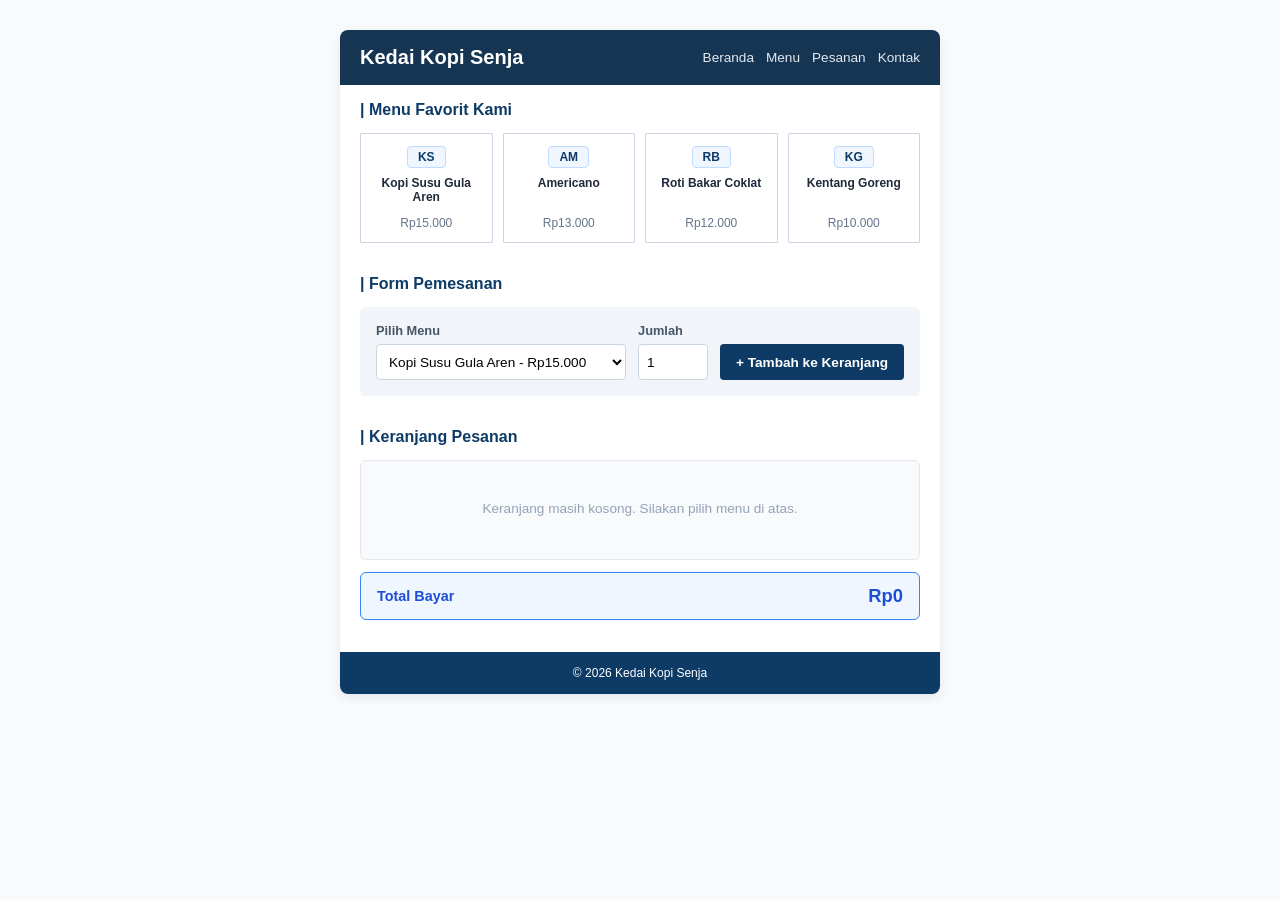
<file: kartu-profile-diri/studyKasus/index.html>
<!DOCTYPE html>
<html lang="id">
<head>
    <meta charset="UTF-8">
    <meta name="viewport" content="width=device-width, initial-scale=1.0">
    <title>Ujian Praktik Kasir - Kedai Kopi Senja</title>
    <link rel="stylesheet" href="style.css">
</head>
<body>
    <div class="main-container">
        <header id="app-top" class="app-header">
            <h1 class="brand-logo">Kedai Kopi Senja</h1>
            <nav class="nav-menu">
                <a href="#app-top" class="nav-link">Beranda</a>
                <a href="#menu-favorit" class="nav-link">Menu</a>
                <a href="#form-order" class="nav-link">Pesanan</a>
                <a href="#kontak-kami" class="nav-link">Kontak</a>
            </nav>
        </header>
        <section id="menu-favorit" class="content-section">
            <h2 class="section-title">| Menu Favorit Kami</h2>
            <div class="menu-grid">
                <div class="menu-card">
                    <span class="menu-badge">KS</span>
                    <p class="menu-name">Kopi Susu Gula Aren</p>
                    <p class="menu-price">Rp15.000</p>
                </div>
                <div class="menu-card">
                    <span class="menu-badge">AM</span>
                    <p class="menu-name">Americano</p>
                    <p class="menu-price">Rp13.000</p>
                </div>
                <div class="menu-card">
                    <span class="menu-badge">RB</span>
                    <p class="menu-name">Roti Bakar Coklat</p>
                    <p class="menu-price">Rp12.000</p>
                </div>
                <div class="menu-card">
                    <span class="menu-badge">KG</span>
                    <p class="menu-name">Kentang Goreng</p>
                    <p class="menu-price">Rp10.000</p>
                </div>
            </div>
        </section>
        <section id="form-order" class="content-section">
            <h2 class="section-title">| Form Pemesanan</h2>
            <form id="orderForm" class="order-form-inline">
                <div class="form-group flex-grow">
                    <label for="selectMenu" class="form-label">Pilih Menu</label>
                    <select id="selectMenu" class="form-control" required>
                        <option value="KS" data-name="Kopi Susu Gula Aren" data-price="15000">Kopi Susu Gula Aren - Rp15.000</option>
                        <option value="AM" data-name="Americano" data-price="13000">Americano - Rp13.000</option>
                        <option value="RB" data-name="Roti Bakar Coklat" data-price="12000">Roti Bakar Coklat - Rp12.000</option>
                        <option value="KG" data-name="Kentang Goreng" data-price="10000">Kentang Goreng - Rp10.000</option>
                    </select>
                </div>                
                <div class="form-group width-short">
                    <label for="inputQuantity" class="form-label">Jumlah</label>
                    <input type="number" id="inputQuantity" class="form-control" value="1" min="1" required>
                </div>
                <button type="submit" class="btn-submit-add">+ Tambah ke Keranjang</button>
            </form>
        </section>
        <section class="content-section">
            <h2 class="section-title">| Keranjang Pesanan</h2>
            <div id="cartDisplayWrapper" class="cart-box-container">
            </div>
            <div class="summary-total-bar">
                <span class="total-label">Total Bayar</span>
                <span id="totalPriceOutput" class="total-amount-value">Rp0</span>
            </div>
        </section>
        <footer class="app-footer">
            &copy; 2026 Kedai Kopi Senja
        </footer>
    </div>
    <script src="script.js"></script>
</body>
</html>
</file>
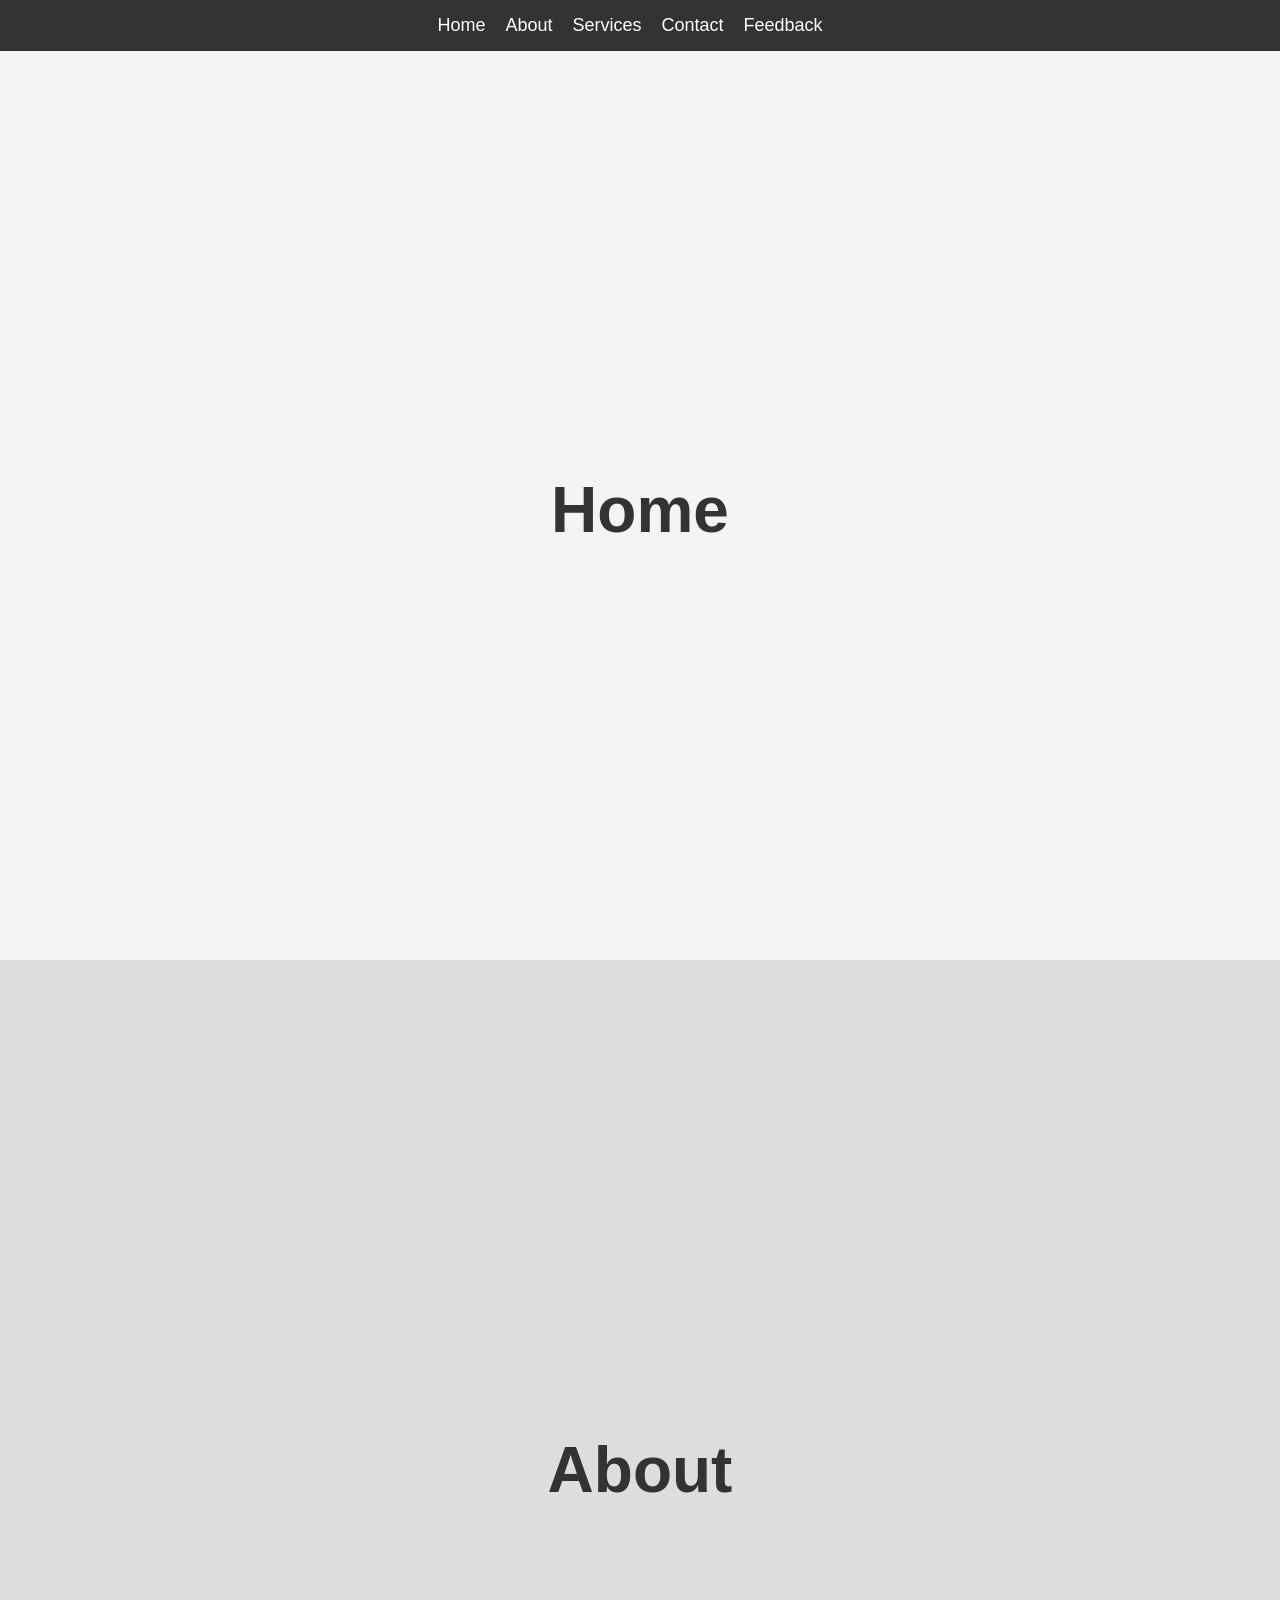
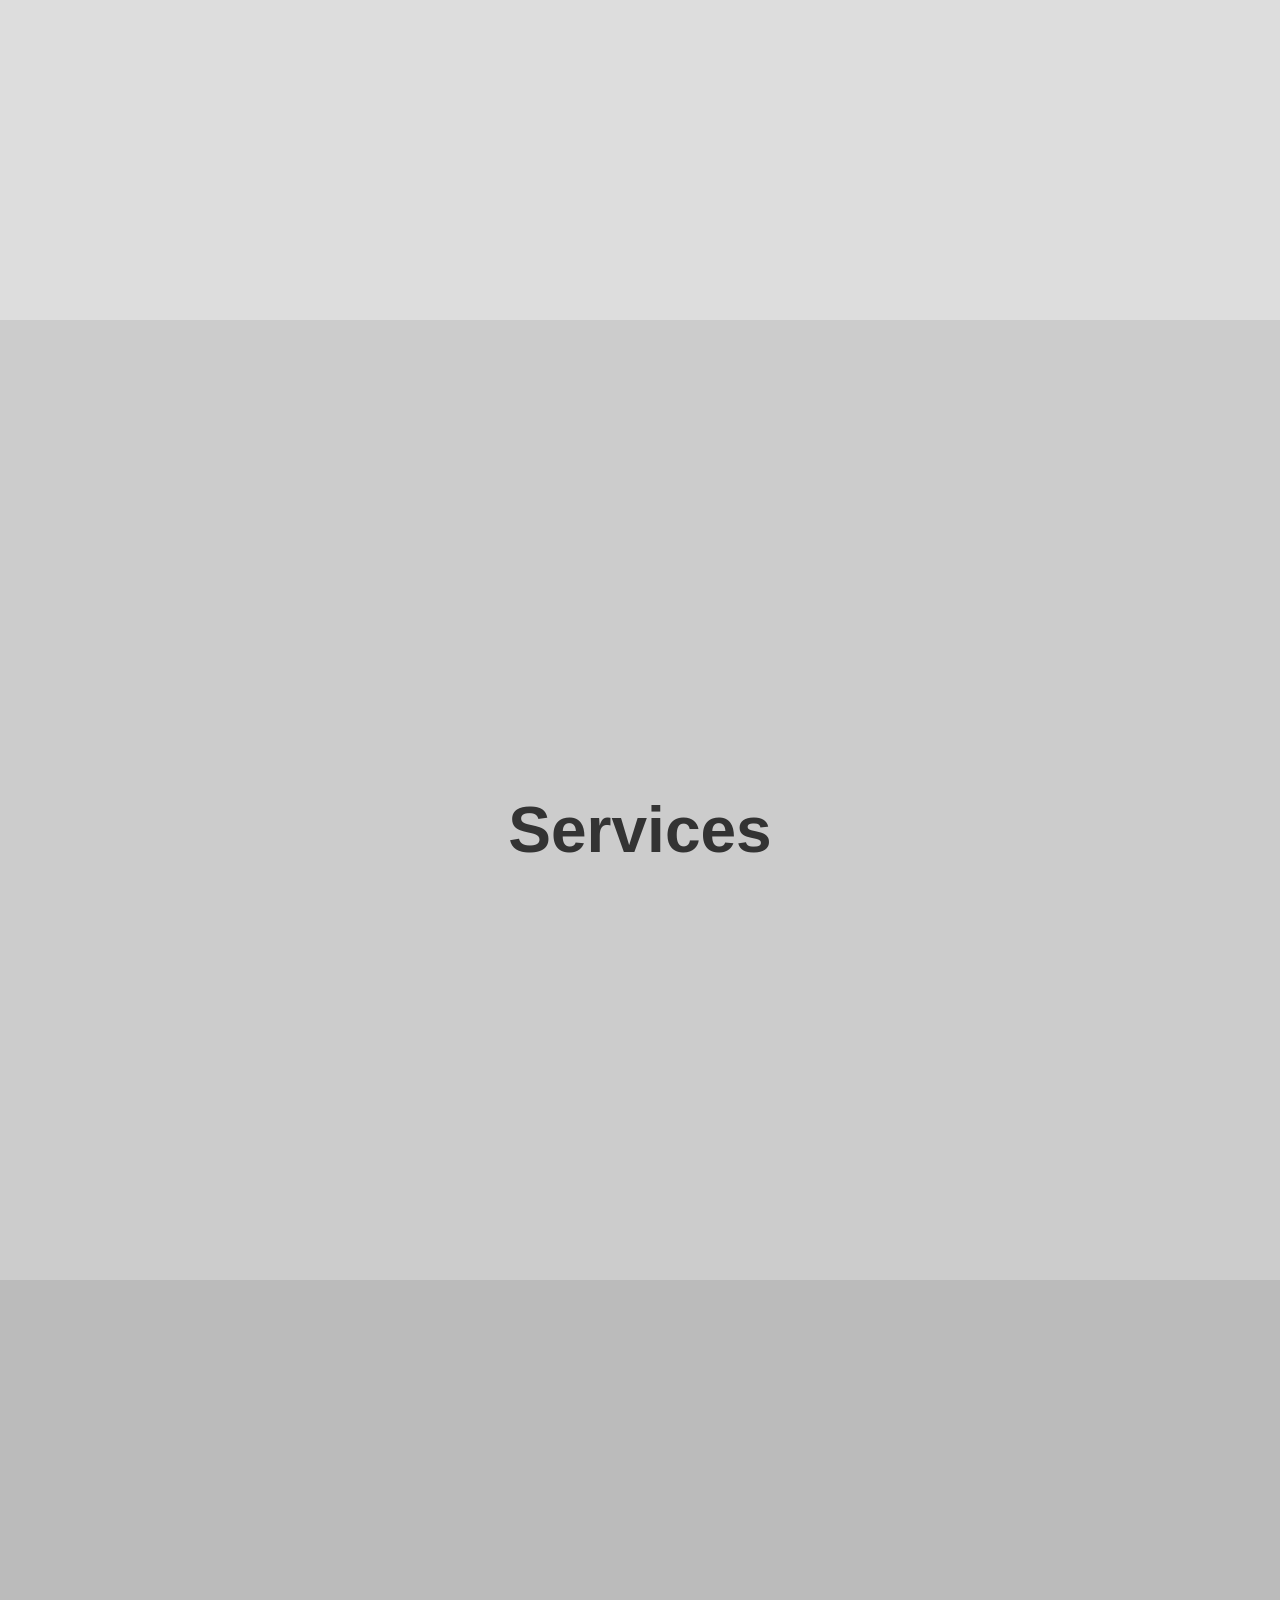
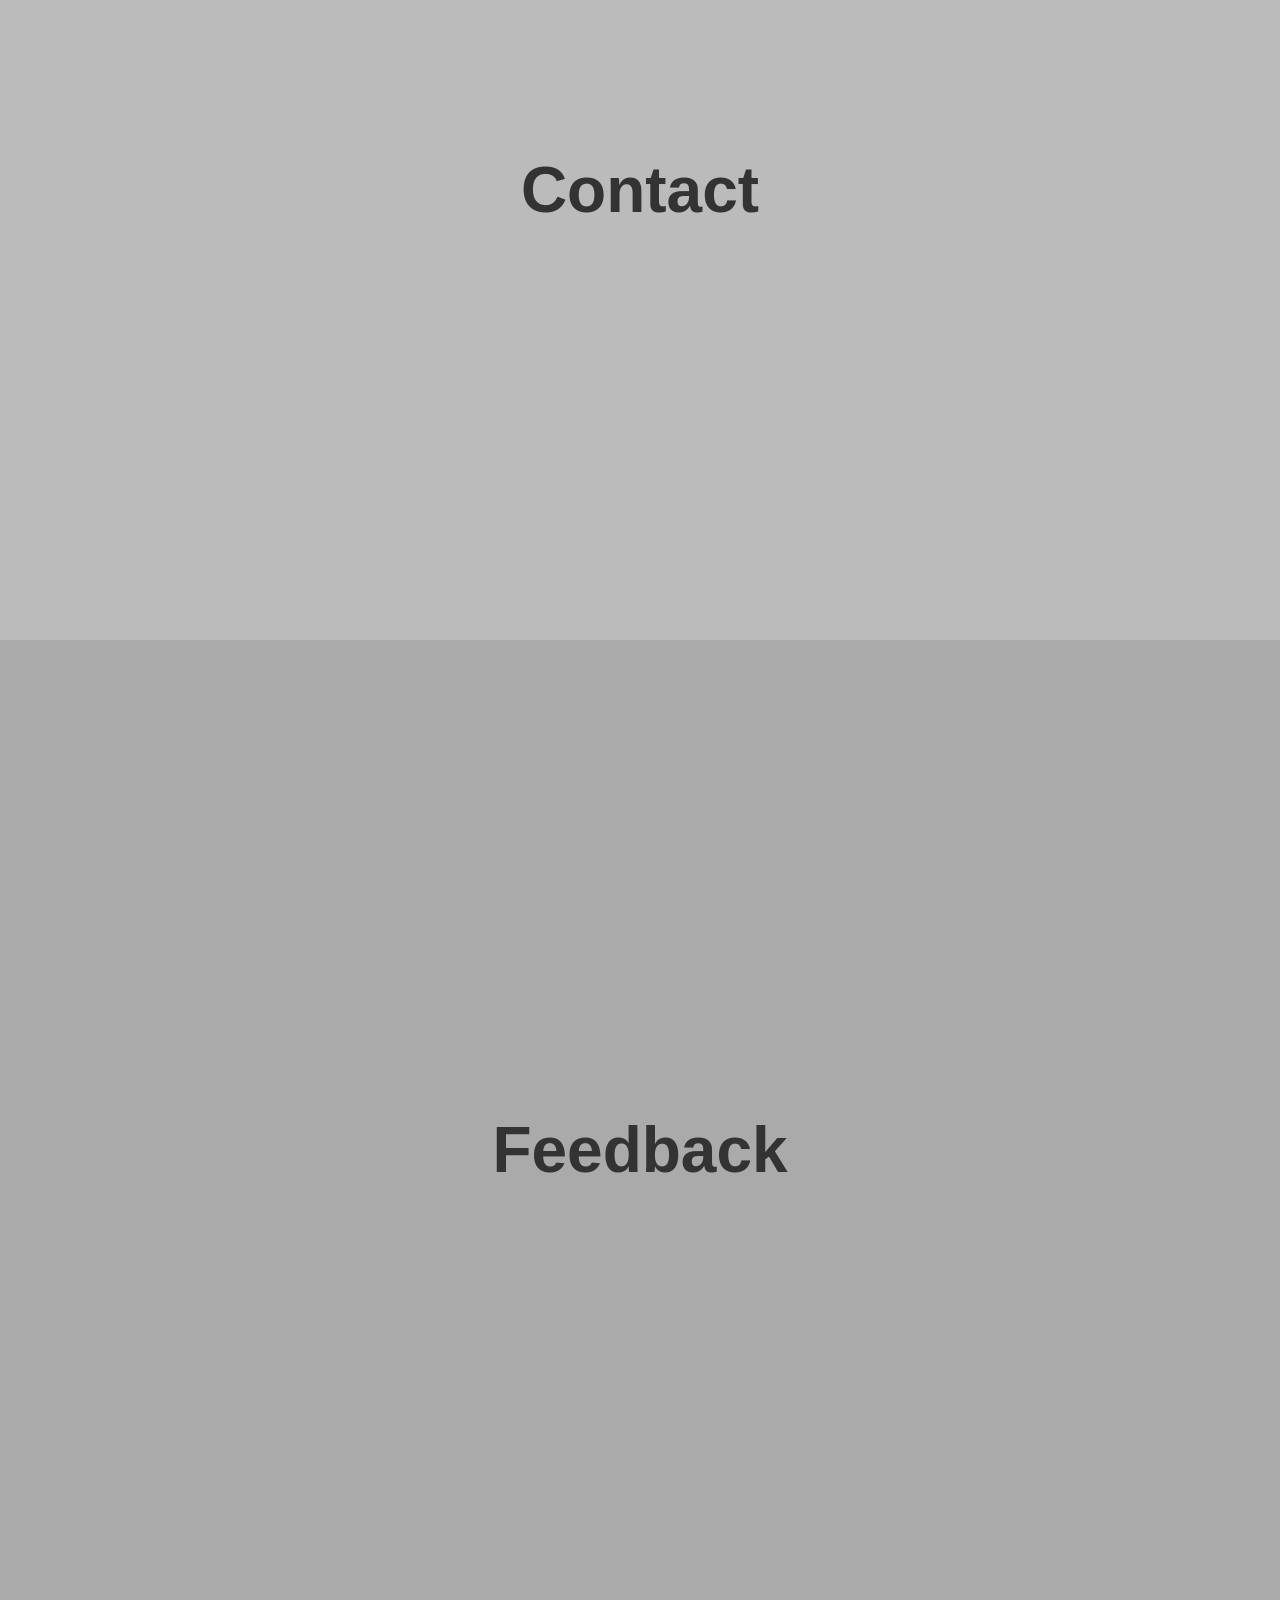
<file: kartu-profile-diri/contoh.html>
<!DOCTYPE html>
<html lang="en">
<head>
    <meta charset="UTF-8">
    <meta name="viewport" content="width=device-width, initial-scale=1.0">
    <title>Smooth Scroll Navbar</title>
    <!-- Hubungkan ke file CSS Anda -->
    <link rel="stylesheet" href="contoh.css"> 
    <!-- Font Awesome untuk ikon bars jika diperlukan -->
    <link rel="stylesheet" href="https://cloudflare.com">
</head>
<body>

    <nav>
        <div class="menu">
            <!-- PENTING: href harus sama dengan id section memakai tanda pagar (#) -->
            <a href="#home">Home</a>
            <a href="#about">About</a>
            <a href="#services">Services</a>
            <a href="#contact">Contact</a>
            <a href="#feedback">Feedback</a>

            <label for="check" class="btn bars">
                <i class="fa-solid fa-bars"></i>
            </label>
        </div>
    </nav>

    <!-- Struktur Section Anda -->
    <section id="home">
        <h1>Home</h1>
    </section>

    <section id="about">
        <h1>About</h1>
    </section>

    <section id="services">
        <h1>Services</h1>
    </section>

    <section id="contact">
        <h1>Contact</h1>
    </section>

    <section id="feedback">
        <h1>Feedback</h1>
    </section>

</body>
</html>
</file>
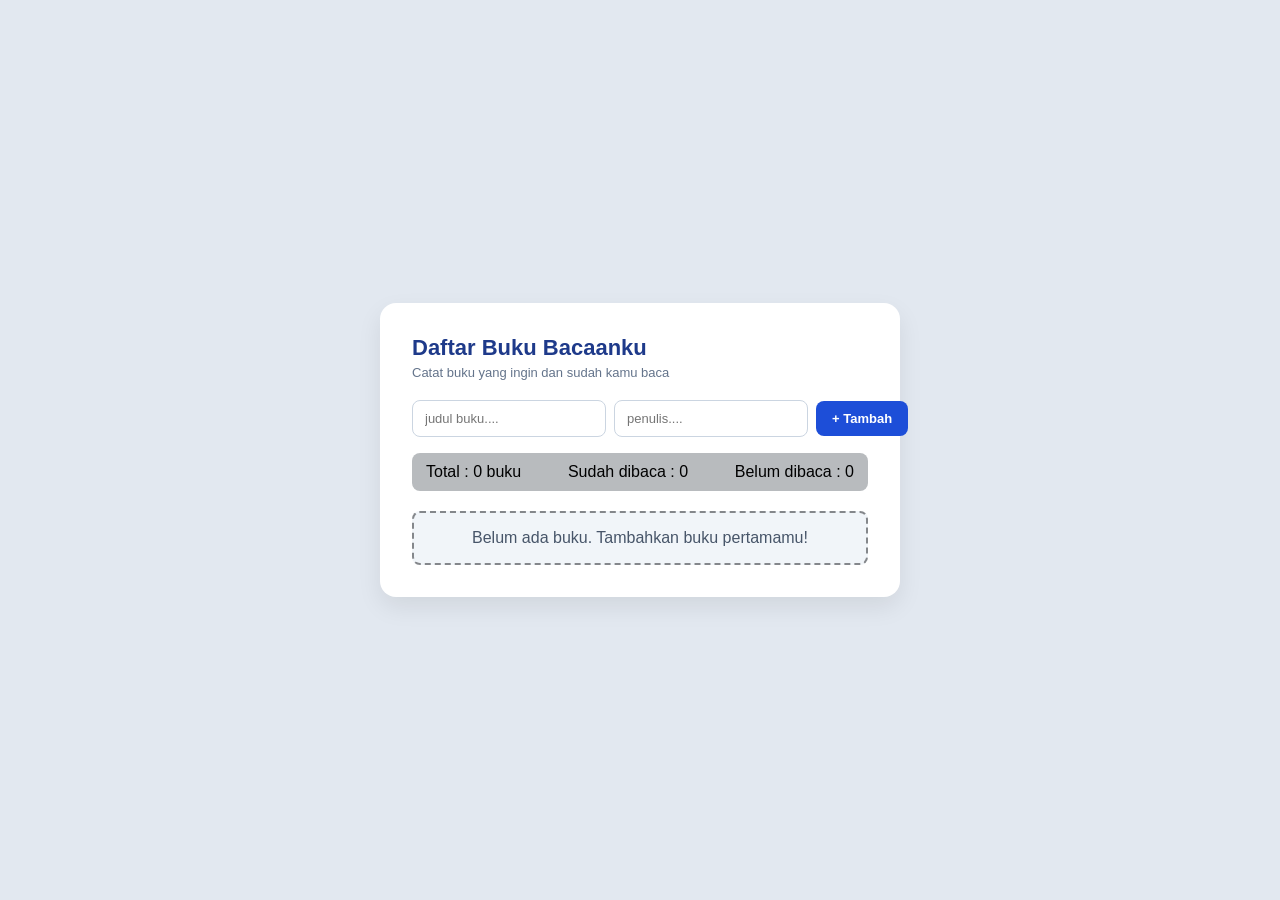
<file: kartu-profile-diri/daftar_buku.html>
<!DOCTYPE html>
<html lang="id"> 
<head> 
    <meta charset="UTF-8"> 
    <meta name="viewport" content="width=device-width, initial-scale=1.0"> 
    <title>Judul Halaman</title> 
    <link rel="stylesheet" href="daftar_buku.css">
</head> 
<body>
    <div class="card">
        <header class="card-header">
            <h1 class="card-h1">Daftar Buku Bacaanku</h1> 
            <p class="card-p">Catat buku yang ingin dan sudah kamu baca</p>
        </header>
        <form class="card-form"> 
            <label class="card-label" for="judulbuku">Judul Buku:</label> 
            <input type="text" id="judul" name="judul" class="card-input" placeholder="judul buku...." required>
            <label class="card-label" for="penulis">Penulis:</label> 
            <input type="text" id="penulis" name="penulis" class="card-input" placeholder="penulis...." required>
            <button class="card-button" type="submit" onclick="tambahBuku()"> + Tambah</button>
        </form>
        <div class="card-hasil-cover">
                <div>Total : <span id="total-buku">0 Buku</span></div>
                <div>Sudah dibaca : <span id="sudah-dibaca">0</span></div>
                <div>Belum dibaca : <span id="belum-dibaca">0</span></div>
        </div>
        <div class="card-list-buku" id="list-buku" >
            Belum ada buku. Tambahkan buku pertamamu!
        </div>
    </div>
    <script src="daftar_buku.js"></script> 
</body> 
</html>
</file>
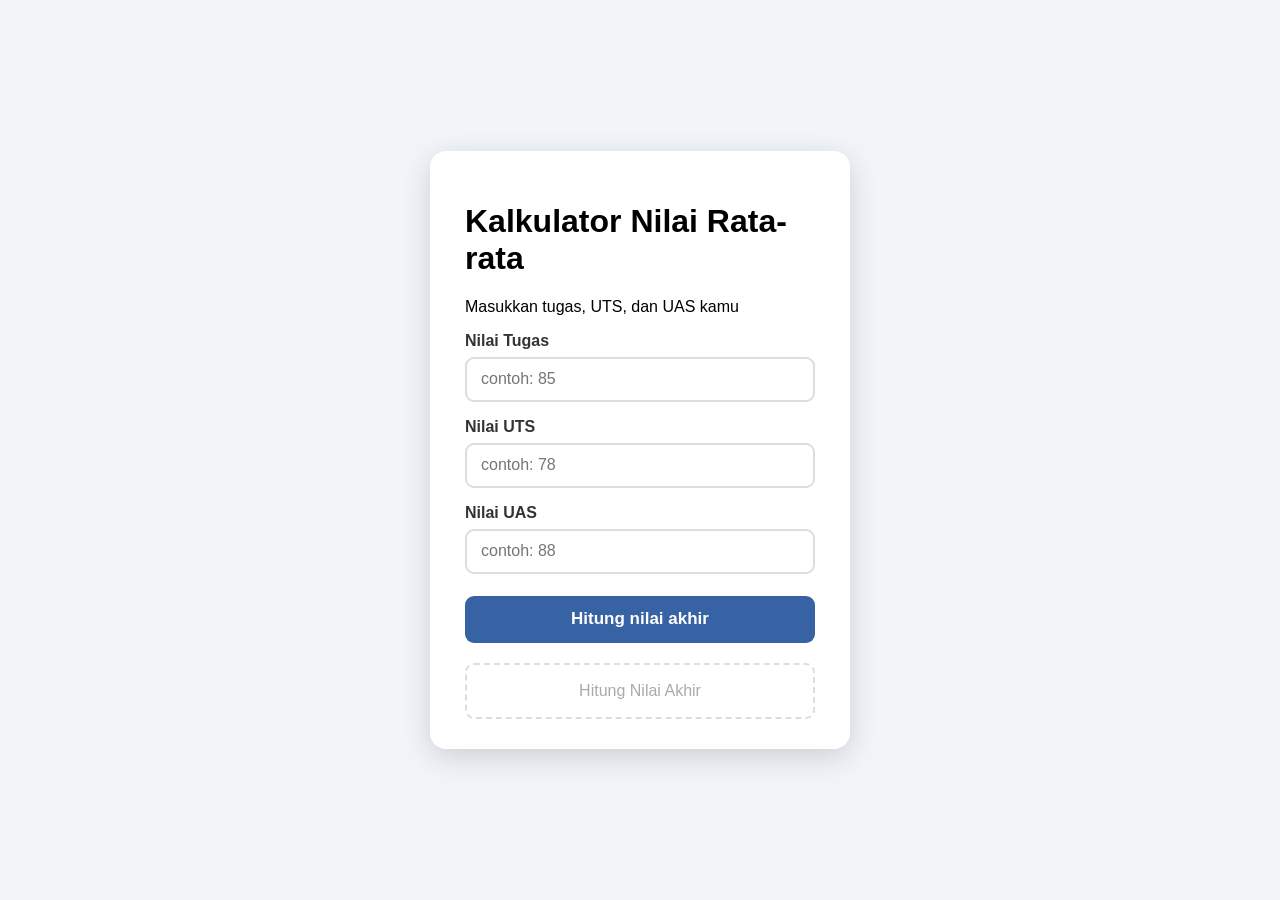
<file: kartu-profile-diri/kalkulator.html>
<!DOCTYPE html>
<html lang="id">
<head>
    <meta charset="UTF-8">
    <meta name="viewport" content="width=device-width, initial-scale=1.0">
    <title>Kalkulator</title>
    <link rel="stylesheet" href="kalkulator.css">
</head>
<body>

    <div class="container">
        <h1 class="judul">Kalkulator Nilai Rata-rata</h1>
        <p class="deskripsi">Masukkan tugas, UTS, dan UAS kamu</p>

        <label for="tugas">Nilai Tugas</label>
        <input type="number" id="tugas" placeholder="contoh: 85">

        <label for="uts">Nilai UTS</label>
        <input type="number" id="uts" placeholder="contoh: 78">

        <label for="uas">Nilai UAS</label>
        <input type="number" id="uas" placeholder="contoh: 88">
        
        <button id="hitung">Hitung nilai akhir</button>

        <div id="hasil" class="hasil">
            Hitung Nilai Akhir
        </div>
    <script src="kalkulator.js"></script>
</body>
</html>
</file>
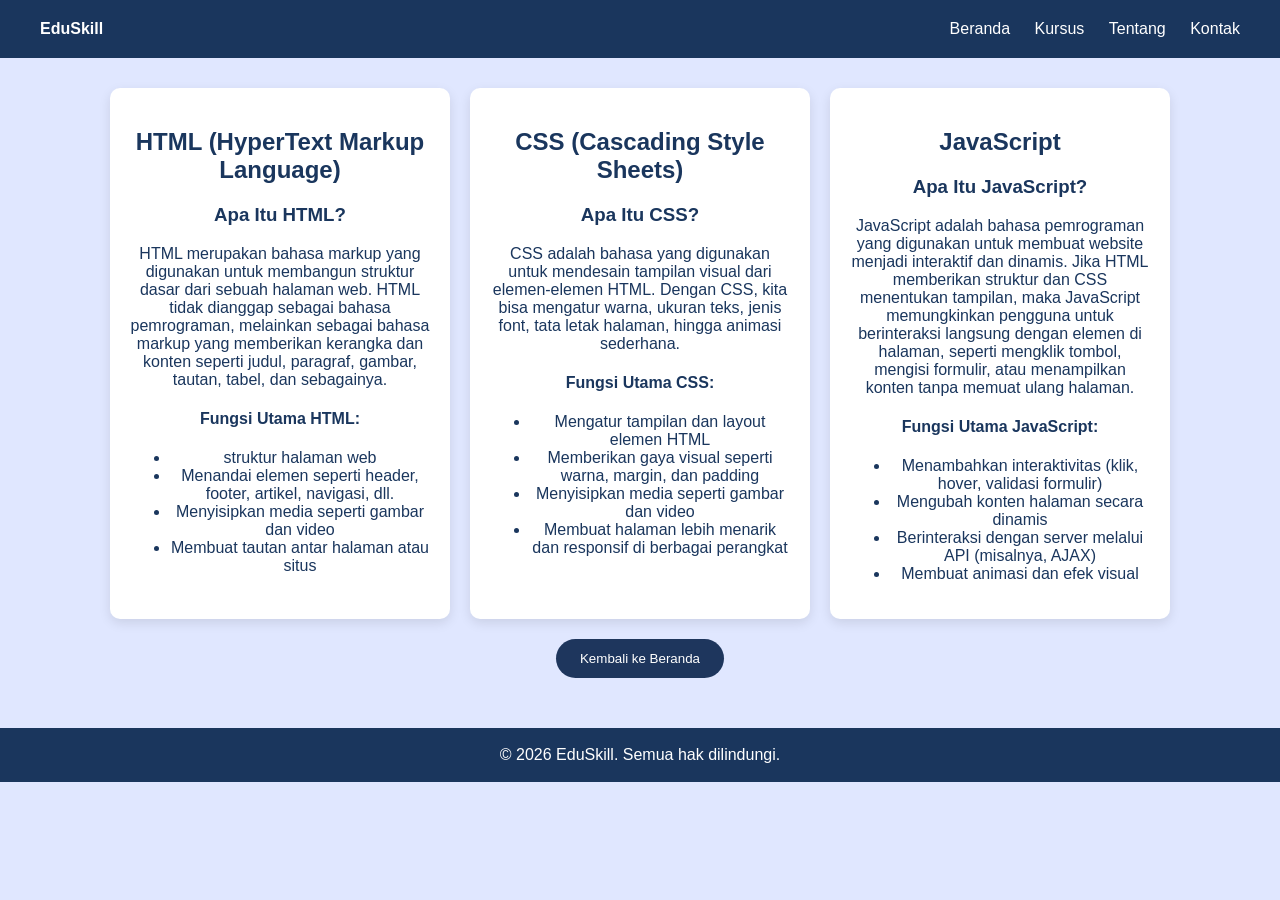
<file: kartu-profile-diri/kursus.html>
<!DOCTYPE html>
<html lang="id">
<head>
    <meta charset="UTF-8">
    <meta name="viewport" content="width=device-width, initial-scale=1.0">
    <title>Kursus</title>
    <link rel="stylesheet" href="kursus.css">
</head>
<body>
    <header>
    <div class="logo"><strong>EduSkill</strong></div>
    <nav>
        <a href="landing_page.html">Beranda</a>
        <a href="kursus.html">Kursus</a>
        <a href="#">Tentang</a>
        <a href="#">Kontak</a>
    </nav>
    </header>
    <main>
            <div class="penjelasan">
                <div class="HTML">
                <h2>HTML (HyperText Markup Language)</h2>
                <h3>Apa Itu HTML?</h3>
                <p>HTML merupakan bahasa markup yang digunakan untuk membangun struktur dasar dari sebuah halaman web. HTML tidak dianggap sebagai bahasa pemrograman, melainkan sebagai bahasa markup yang memberikan kerangka dan konten seperti judul, paragraf, gambar, tautan, tabel, dan sebagainya.</p>
                <h4>Fungsi Utama HTML:</h4>
                <ul>
                    <li>struktur halaman web</li>
                    <li>Menandai elemen seperti header, footer, artikel, navigasi, dll.</li>
                    <li>Menyisipkan media seperti gambar dan video</li>
                    <li>Membuat tautan antar halaman atau situs</li>
                </ul> 
                </div>

                <div class="CSS">
                <h2>CSS (Cascading Style Sheets)</h2>
                <h3> Apa Itu CSS?</h3>
                <p>CSS adalah bahasa yang digunakan untuk mendesain tampilan visual dari elemen-elemen HTML. Dengan CSS, kita bisa mengatur warna, ukuran teks, jenis font, tata letak halaman, hingga animasi sederhana.</p>
                <h4>Fungsi Utama CSS:</h4>
                <ul>
                    <li>Mengatur tampilan dan layout elemen HTML</li>
                    <li>Memberikan gaya visual seperti warna, margin, dan padding</li>
                    <li>Menyisipkan media seperti gambar dan video</li>
                    <li>Membuat halaman lebih menarik dan responsif di berbagai perangkat</li>
                </ul>
                </div>
            
                <div class="JavaScript">
                <h2>JavaScript</h2>
                <h3>Apa Itu JavaScript?</h3>
                <p>JavaScript adalah bahasa pemrograman yang digunakan untuk membuat website menjadi interaktif dan dinamis. Jika HTML memberikan struktur dan CSS menentukan tampilan, maka JavaScript memungkinkan pengguna untuk berinteraksi langsung dengan elemen di halaman, seperti mengklik tombol, mengisi formulir, atau menampilkan konten tanpa memuat ulang halaman.</p>
                <h4>Fungsi Utama JavaScript:</h4>
                <ul>
                    <li>Menambahkan interaktivitas (klik, hover, validasi formulir)</li>
                    <li>Mengubah konten halaman secara dinamis</li>
                    <li>Berinteraksi dengan server melalui API (misalnya, AJAX)</li>
                    <li>Membuat animasi dan efek visual</li>
                </ul>
                </div>
            </div>
            <button class="tombol-kembali" onclick="kembaliKeBeranda()">
                    Kembali ke Beranda
                </button>
            <script>
                function kembaliKeBeranda() {
                window.location.href = "landing_page.html";
                }
            </script>
    </main>
    <footer class="kontak">
        <p>&copy; 2026 EduSkill. Semua hak dilindungi.</p>
    </footer>
</body>
</html>
</file>
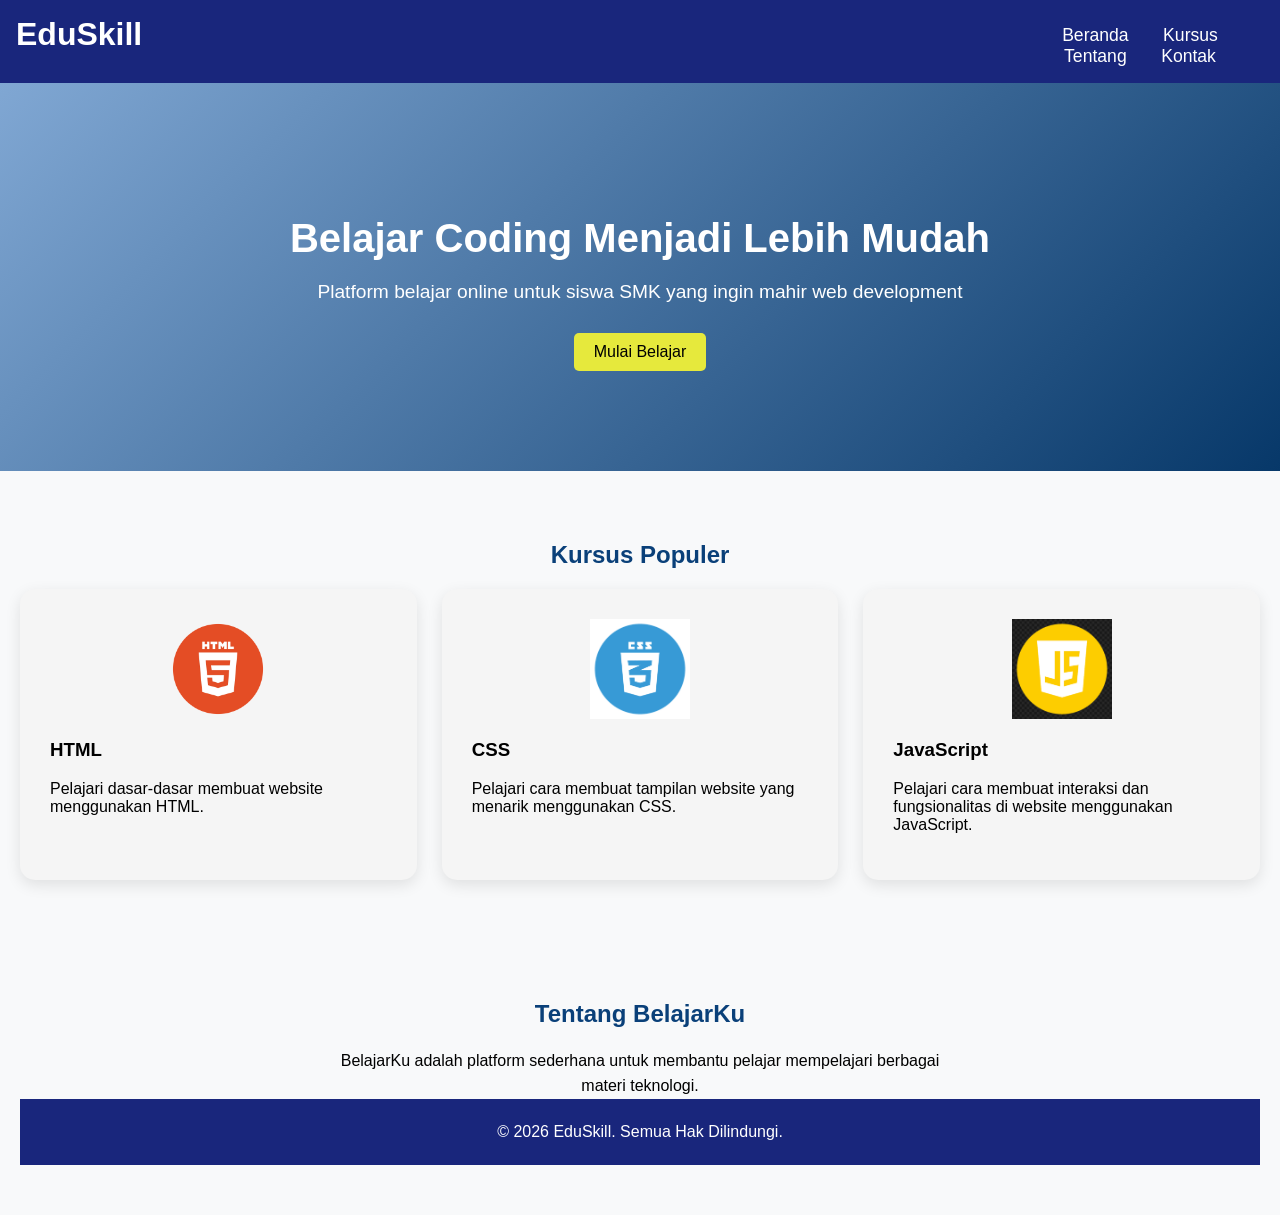
<file: kartu-profile-diri/landing_page.html>
<!DOCTYPE html>
<html lang="id">
<head>
    <meta charset="UTF-8">
    <meta name="viewport" content="width=device-width, initial-scale=1.0">
    <title>BelajarKu - Kelas Online</title>

    <link rel="stylesheet" href="style.css">
</head>

<body>

    <header>
        <div class="logo">EduSkill</div>

        <nav>
            <a href="#beranda">Beranda</a>
            <a href="kursus.html">Kursus</a>
            <a href="#tentang">Tentang</a>
            <a href="#kontak">Kontak</a>
        </nav>
    </header>

    <section class="hero" id="beranda">
        <h1>Belajar Coding Menjadi Lebih Mudah</h1>

        <p>Platform belajar online untuk siswa SMK yang ingin mahir web development</p>

        <a href="kursus.html" class="btn">Mulai Belajar</a>
    </section>

    <section class="Kursus" id="Kursus">
        <h2>Kursus Populer</h2>
        <div class="card-container">
            <div class="card">
                <img src="logoHTML.png" alt="HTML Course" class="card-image">
                <h3>HTML</h3>
                <p>Pelajari dasar-dasar membuat website menggunakan HTML.</p>
            </div>
            <div class="card">
                <img src="logoCSS.png" alt="CSS Course" class="card-image">
                <h3>CSS</h3>
                <p> Pelajari cara membuat tampilan website yang menarik menggunakan CSS.</p>
            </div>
            <div class="card">
                <img src="logoJS.png" alt="JavaScript Course" class="card-image">
                <h3>JavaScript</h3>
                <p>Pelajari cara membuat interaksi dan fungsionalitas di website menggunakan JavaScript.</p>
            </div>
        </div>
    </section>
        <section class="tentang" id="tentang">
        <h2>Tentang BelajarKu</h2>
        <p>
            BelajarKu adalah platform sederhana untuk membantu
            pelajar mempelajari berbagai materi teknologi.
        </p>

    <footer id="kontak">
        <p>&copy; 2026 EduSkill. Semua Hak Dilindungi.</p>
    </footer>

</body>
</html>
</file>
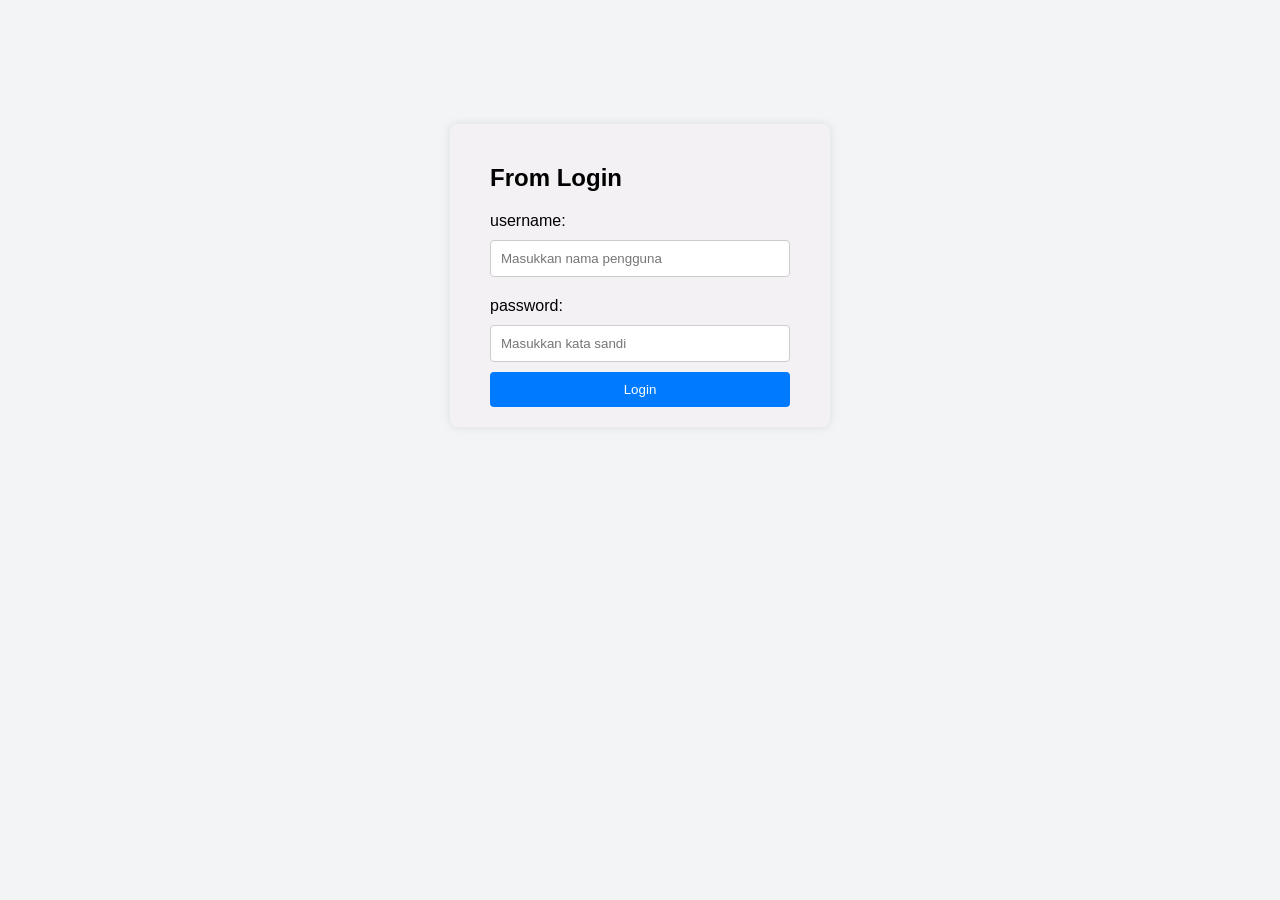
<file: kartu-profile-diri/studyKasus/from.html>
<!DOCTYPE html>
<html lang="id">
<head>
  <meta charset="UTF-8">
  <meta name="viewport" content="width=device-width, initial-scale=1.0">
  <title>Login Form</title>
  <link rel="stylesheet" href="from.css">
</head>
<body>
  <div class="login-container">
    <h2>From Login</h2>
    <form action="#" method="POST">
      <label for="username">username:</label>
      <input type="text" id="username" name="username" placeholder="Masukkan nama pengguna" required>

      <label for="password">password:</label>
      <input type="password" id="password" name="password" placeholder="Masukkan kata sandi" required>
      <button type="submit">Login</button>
    </form>
  </div>
  <script src="from.js"></script> 
</body>
</html>
</file>
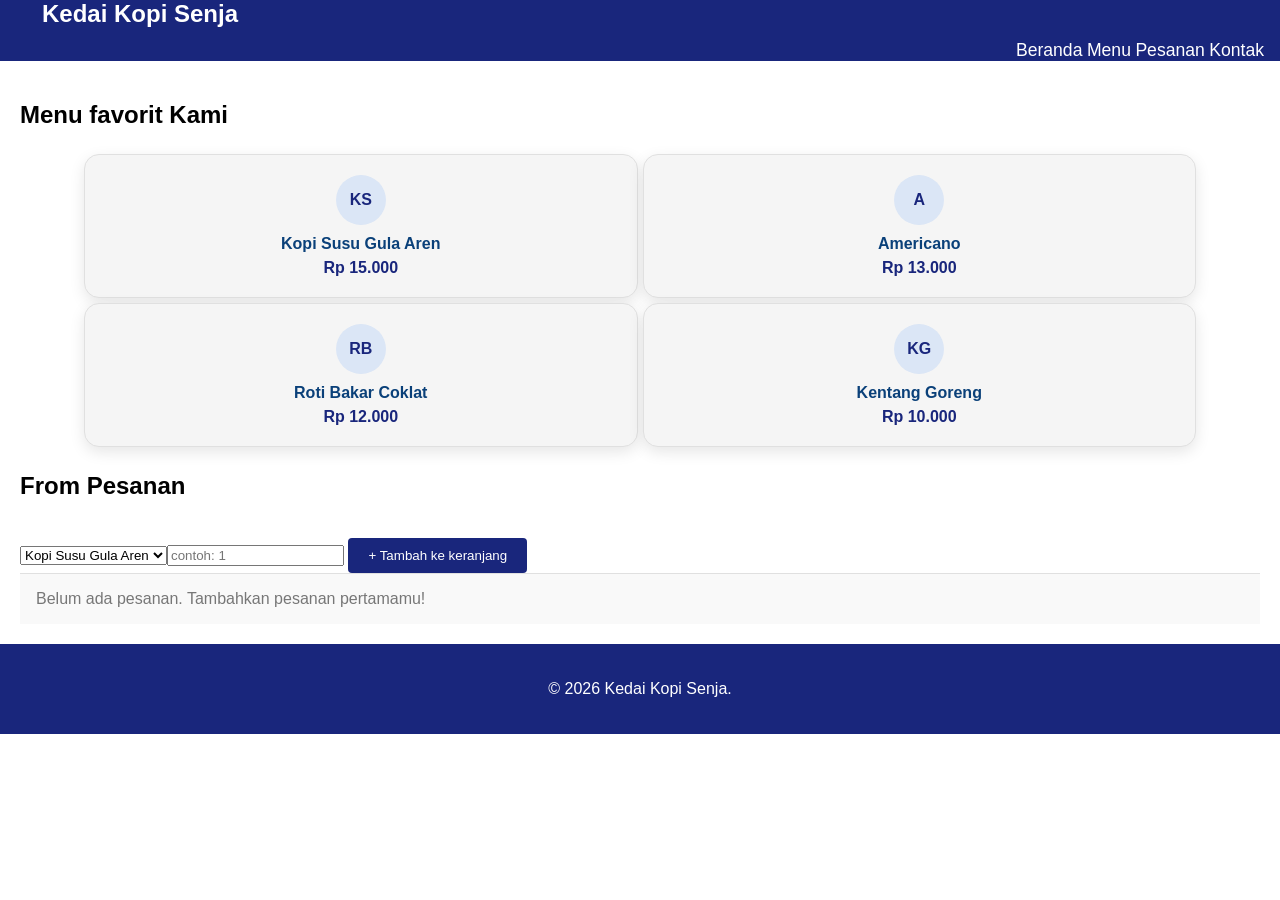
<file: kartu-profile-diri/studyKasus/kondisi.html>
<!DOCTYPE html>
<html lang="id">
<head>
    <meta charset="UTF-8">
    <meta name="viewport" content="width=device-width, initial-scale=1.0">
    <title>Kedai Kopi Senja</title>
    <link rel="stylesheet" href="kondisi.css">
</head>
<body>
    <header>
        <div class="logo">Kedai Kopi Senja</div>

        <nav>
            <a href="index.html">Beranda</a>
            <a href="menu.html">Menu</a>
            <a href="pesanan.html">Pesanan</a>
            <a href="kontak.html">Kontak</a>
        </nav>
    </header>
    <div class="wrapper"
    <section class="Beranda" id="Beranda">
        <h2>Menu favorit Kami</h2>
        <div class="card-container">
            <div class="card">
                <div class="icon">KS</div>
                
                <h3>Kopi Susu Gula Aren</h3>
                <p>Rp 15.000</p>
            </div>
            <div class="card">
                <div class="icon">A</div>
                
                <h3>Americano</h3>
                <p>Rp 13.000</p>
            </div>
            <div class="card">
                <div class="icon">RB</div>
                
                <h3>Roti Bakar Coklat</h3>
                <p>Rp 12.000</p>
            </div>
            <div class="card">
                <div class="icon">KG</div>

                <h3>Kentang Goreng</h3>
                <p>Rp 10.000</p>
            </div>
            </div>
        </section>
            <section class="Beranda" id="from-pesanan">
            <h2>From Pesanan</h2>
                <br>
                <select id="menu" name="menu">
                    <option value="Kopi Susu Gula Aren">Kopi Susu Gula Aren</option>
                    <option value="Americano">Americano</option>
                    <option value="Roti Bakar Coklat">Roti Bakar Coklat</option>
                    <option value="Kentang Goreng">Kentang Goreng</option>
                    <form class="card-form"> 
                    <div class="container">
                        <h3 class="jumlah Pesanan">Jumlah:</h3>
                        <label for="jumlah">Jumlah Pesanan </label>
                        <input type="number" id="jumlah" placeholder="contoh: 1">
                        <button class="card-button" type="submit" onclick="tambahKeKeranjang()"> + Tambah ke keranjang</button>
                    </form>
                    <div class="card-list-pesanan" id="keranjang pesanan" >
                     Belum ada pesanan. Tambahkan pesanan pertamamu!
                    </div>
                </select>
        </div>
    </section>
</div> 

    <footer id="kontak">
        <p>&copy; 2026 Kedai Kopi Senja.</p>
    </footer>
    <search src="kondisi.js"></search>

</body>
</html>
</file>
<file: kartu-profile-diri/studyKasus/style.css>
html{
    scroll-behavior: smooth;
}


* {
    margin: 0;
    padding: 0;
    box-sizing: border-box;
    font-family: 'Segoe UI', Tahoma, Geneva, Verdana, sans-serif;
}

body {
    background-color: #f8fafc;
    color: #1e293b;
    padding: 30px 10px;
    display: flex;
    justify-content: center;
}

.main-container {
    width: 100%;
    max-width: 600px;
    background-color: #ffffff;
    border-radius: 8px;
    box-shadow: 0 4px 12px rgba(0, 0, 0, 0.08);
    overflow: hidden;
}

.app-header {
    background-color: #153553;
    color: #ffffff;
    padding: 16px 20px;
    display: flex;
    justify-content: space-between;
    align-items: center;
}

.brand-logo {
    font-size: 1.25rem;
    font-weight: 700;
}

.nav-menu {
    display: flex;
    gap: 12px;
}

.nav-link {
    color: #e2e8f0;
    text-decoration: none;
    font-size: 0.85rem;
    transition: color 0.2s;
}

.nav-link:hover {
    color: #ffffff;
}

.content-section {
    padding: 16px 20px;
}

.section-title {
    font-size: 1rem;
    font-weight: 700;
    color: #0d3b66;
    margin-bottom: 14px;
}

.menu-grid {
    display: grid;
    grid-template-columns: repeat(4, 1fr);
    gap: 10px;
}

.menu-card {
    border: 1px solid #cbd5e1;
    border-radius: 1px;
    padding: 12px 6px;
    text-align: center;
    background-color: #fff;
}

.menu-badge {
    display: inline-block;
    background-color: #eff6ff;
    color: #0d3b66;
    font-size: 0.75rem;
    font-weight: 700;
    padding: 3px 10px;
    border-radius: 4px;
    margin-bottom: 8px;
    border: 1px solid #bfdbfe;
}

.menu-name {
    font-size: 0.75rem;
    font-weight: 600;
    min-height: 36px;
    line-height: 1.2;
    margin-bottom: 4px;
}

.menu-price {
    font-size: 0.75rem;
    color: #64748b;
}

.order-form-inline {
    display: flex;
    align-items: flex-end;
    gap: 12px;
    background-color: #f1f5f9;
    padding: 16px;
    border-radius: 6px;
}

.form-group {
    display: flex;
    flex-direction: column;
    gap: 6px;
}

.flex-grow {
    flex: 2;
}

.width-short {
    width: 70px;
}

.form-label {
    font-size: 0.8rem;
    font-weight: 600;
    color: #475569;
}

.form-control {
    width: 100%;
    padding: 8px;
    border: 1px solid #cbd5e1;
    border-radius: 4px;
    font-size: 0.85rem;
    background-color: #ffffff;
    outline: none;
    height: 36px;
}

.form-control:focus {
    border-color: #0d3b66;
}

.btn-submit-add {
    background-color: #0d3b66;
    color: #ffffff;
    border: none;
    padding: 0 16px;
    border-radius: 4px;
    font-size: 0.85rem;
    font-weight: 600;
    cursor: pointer;
    height: 36px;
    white-space: nowrap;
    transition: background-color 0.2s;
}

.btn-submit-add:hover {
    background-color: #092a4a;
}

.cart-box-container {
    border: 1px solid #e2e8f0;
    border-radius: 6px;
    min-height: 100px;
    padding: 8px 16px;
    background-color: #f8fafc;
}

.empty-state-text {
    color: #94a3b8;
    text-align: center;
    font-size: 0.85rem;
    padding: 32px 0;
}

.cart-row-item {
    display: flex;
    justify-content: space-between;
    align-items: center;
    padding: 12px 0;
    border-bottom: 1px solid #e2e8f0;
}

.cart-row-item:last-child {
    border-bottom: none;
}

.item-meta-info .item-title {
    font-size: 0.85rem;
    font-weight: 600;
    margin-bottom: 2px;
}

.item-meta-info .item-calculation {
    font-size: 0.75rem;
    color: #64748b;
}

.item-action-area {
    display: flex;
    align-items: center;
    gap: 16px;
}

.item-computed-subtotal {
    font-size: 0.85rem;
    font-weight: 600;
    color: #0d3b66;
}

.btn-action-delete {
    background: none;
    border: none;
    color: #ef4444;
    font-size: 0.8rem;
    font-weight: 600;
    cursor: pointer;
}

.btn-action-delete:hover {
    text-decoration: underline;
}

.summary-total-bar {
    display: flex;
    justify-content: space-between;
    align-items: center;
    background-color: #eff6ff;
    border: 1px solid #3b82f6;
    padding: 12px 16px;
    border-radius: 6px;
    margin-top: 12px;
    color: #1d4ed8;
}

.total-label {
    font-size: 0.9rem;
    font-weight: 700;
}

.total-amount-value {
    font-size: 1.15rem;
    font-weight: 700;
}

.app-footer {
    background-color: #0d3b66;
    color: #ffffff;
    text-align: center;
    padding: 14px;
    font-size: 0.75rem;
    margin-top: 16px;
}
</file>
<file: kartu-profile-diri/contoh.css>
/* Kunci utama agar pergeseran section berjalan mulus */
html {
    scroll-behavior: smooth;
}

/* Pengaturan dasar layout agar section terlihat penuh (Full Screen) */
body {
    margin: 0;
    font-family: Arial, sans-serif;
}

nav {
    position: fixed; /* Agar navbar tetap menempel di atas saat di-scroll */
    top: 0;
    left: 0;
    width: 100%;
    background-color: #333;
    padding: 15px 0;
    z-index: 1000;
}

.menu {
    display: flex;
    justify-content: center;
    gap: 20px;
}

.menu a {
    color: white;
    text-decoration: none;
    font-size: 18px;
}

/* Setiap section dibuat memenuhi layar agar efek scroll terasa */
section {
    height: 100vh; 
    display: flex;
    justify-content: center;
    align-items: center;
    padding-top: 60px; /* Jarak agar konten tidak tertutup navbar fixed */
}

/* Memberikan warna berbeda tiap section untuk penanda */
#home { background-color: #f4f4f4; }
#about { background-color: #dddddd; }
#services { background-color: #cccccc; }
#contact { background-color: #bbbbbb; }
#feedback { background-color: #aaaaaa; }

section h1 {
    font-size: 4rem;
    color: #333;
}
</file>
<file: kartu-profile-diri/daftar_buku.css>
* {
  box-sizing: border-box;
  margin: 0;
  padding: 0;
  font-family: 'Segoe UI', Tahoma, Verdana, sans-serif;
}

body {
  background-color: #e2e8f0;
  display: flex;
  justify-content: center;
  align-items: center;
  min-height: 100vh;
  padding: 20px;
}

.card {
  background-color: #ffffff;
  padding: 32px;
  border-radius: 16px;
  width: 100%;
  max-width: 520px;
  box-shadow: 0 10px 25px rgba(0, 0, 0, 0.08);
}

.card-header {
  margin-bottom: 20px;
}

.card-h1 {
  color: #1e3a8a;
  font-size: 22px;
  font-weight: 700;
  margin-bottom: 4px;
}

.card-p {
  color: #64748b;
  font-size: 13px;
}

.card-form {
  display: flex;
  align-items: center;
  gap: 8px;
  margin-bottom: 16px;
}

.card-label {
  display: none;
}

.card-input {
  flex: 1;
  padding: 10px 12px;
  border: 1px solid #cbd5e1;
  border-radius: 8px;
  font-size: 13px;
  outline: none;
}

.card-input:focus {
  border-color: #030303;
}

.card-button {
  background-color: #1d4ed8;
  color: #ffffff;
  border: none;
  padding: 10px 16px;
  border-radius: 8px;
  font-weight: 600;
  font-size: 13px;
  cursor: pointer;
  white-space: nowrap;
}

.card-button:hover {
  background-color: #1e40af;
}

.card-hasil {
    margin-top: 20px;
    padding: 16px;
    text-align: center;
    border-radius: 8px;
    color: #475569;
}

.card-hasil-cover{
  background-color: #b8bbbe;
  padding: 10px 14px;
  border-radius: 8px;
  width: 100%;
  display: flex;
  justify-content: space-between;
}

.card-list-buku {
  margin-top: 20px;
  padding: 16px;
  border-radius: 8px;
  background-color: #f1f5f9;
  color: #475569;
  border: 2px dashed #84878b;
  text-align: center;
}

.buku-item {
  display: flex;
  justify-content: space-between;
  align-items: center;
  padding: 12px 0;
  border-bottom: 1px solid #f1f5f9;
  text-align: left;
}

.buku-info .judul-buku {
  font-weight: 700;
  color: #0f172a;
  font-size: 14px;
}

.buku-info .judul-buku.tercoret {
  text-decoration: line-through;
  color: #94a3b8;
}

.buku-info .penulis-buku {
  font-size: 12px;
  color: #64748b;
  margin-top: 2px;
}

.buku-aksi {
  display: flex;
  align-items: center;
  gap: 10px;
}

.badge-status {
  padding: 4px 8px;
  border-radius: 6px;
  font-size: 11px;
  font-weight: 600;
  cursor: pointer;
}

.badge-status.proses {
  background-color: #fef3c7;
  color: #d97706;
}

.badge-status.selesai {
  background-color: #dcfce7;
  color: #16a34a;
}

.btn-hapus {
  background: none;
  border: none;
  color: #ef4444;
  font-size: 12px;
  font-weight: 500;
  cursor: pointer;
}

.btn-hapus:hover {
  text-decoration: underline;
}
</file>
<file: kartu-profile-diri/kalkulator.css>
* {
    box-sizing: border-box;
}

body {
    margin: 0;
    min-height: 100vh;
    display: flex;
    justify-content: center;
    align-items: center;
    font-family: Arial, sans-serif;
    background-color: #f1f4f8;
    padding: 20px;
}

.container {
    width: 420px;
    max-width: 100%;
    padding: 30px 35px;
    background-color: white;
    border-radius: 16px;
    box-shadow: 0 8px 30px rgba(0, 0, 0, 0.15);
}

.container .h1 {
    margin: 0;
    text-align: center;
    color: #17345d;
    font-size: 25px;
}

.p {
    margin-top: 6px;
    margin-bottom: 25px;
    text-align: center;
    color: #888;
    font-size: 15px;
}

label {
    display: block;
    margin-top: 16px;
    margin-bottom: 7px;
    font-size: 16px;
    font-weight: bold;
    color: #333;
}

input {
    width: 100%;
    height: 45px;
    padding: 10px 14px;
    border: 2px solid #ddd;
    border-radius: 9px;
    font-size: 16px;
    outline: none;
}

input:focus {
    border-color: #3762a3;
}

button {
    width: 100%;
    height: 47px;
    margin-top: 22px;
    border: none;
    border-radius: 9px;
    background-color: #3762a3;
    color: white;
    font-size: 17px;
    font-weight: bold;
    cursor: pointer;
}

button:hover {
    background-color: #2d528c;
}

.hasil {
    margin-top: 20px;
    min-height: 55px;
    padding: 17px;
    border: 2px dashed #ddd;
    border-radius: 9px;
    text-align: center;
    color: #aaa;
    font-size: 16px;
}

.hasil.lulus {
    border: 2px solid #c9e5d0;
    background-color: #effaf1;
    color: #28743a;
    text-align: left;
}

.hasil.lulus strong {
    display: block;
    margin: 3px 0;
    font-size: 34px;
}

.hasil.tidak-lulus {
    border: 2px solid #efcaca;
    background-color: #fff0f0;
    color: #a52b2b;
    text-align: left;
}

.hasil.tidak-lulus strong {
    display: block;
    margin: 3px 0;
    font-size: 34px;
}
</file>
<file: kartu-profile-diri/kursus.css>
body {
    font-family: Arial, sans-serif;
    background-color: #e0e7ff;
    color: #303aa6;
    margin:0;
}

header {
    display: flex; 
    justify-content: space-between; 
    align-items: center; 
    background-color: #1a365d;
    color: #fff;
    padding: 20px 40px;
}

nav a {
    color: white;
    text-decoration: none;
    margin-left: 20px; 
}

.penjelasan {
    display: flex;
    justify-content: center;
    gap: 20px;
    margin-top: 30px;
}

.penjelasan div {
    background-color: #fff;
    color: #1a365d; 
    padding: 20px;
    border-radius: 10px;
    width: 300px;
    text-align: center;
    box-shadow: 0 4px 12px rgba(0, 0, 0, 0.1);
}

.tombol-kembali {
    display: block;
    margin: 20px auto;
    padding: 12px 24px;
    border: none;
    border-radius: 25px;
    background-color: #1e365d;
    color: white;
    cursor: pointer;
}

footer {
    text-align: center;
    padding: 2px;
    background-color: #1a365d;
    color: #fff;
    margin-top: 50px;
}
</file>
<file: kartu-profile-diri/style.css>
body {
    font-family: Arial, sans-serif;
    margin: 0;
    padding: 0;
    background-color: #667cc5;
    color: #000000;
}

header {
    background-color: #19267c;
    color: white;
    text-align: center;
    padding: 1rem 1rem;
}

.logo {
    font-size: 2rem;
    font-weight: bold;
    margin-bottom: 10px;
    margin-right: 1300px;
}

nav {
    margin-top: -38px;
    margin-left: 1000px;
}

nav a {
    color: white;
    text-decoration: none;
    margin: 0 15px;
    font-size: 1.1rem;
}

nav a:hover {
    text-decoration: underline;
}

.hero {
    text-align: center;
    padding: 100px 20px;
    color: white;
    background: linear-gradient(135deg, #80a7d3, #073869);
}

.hero h1 {
    font-size: 2.5rem;
    margin-bottom: 20px;
}

.hero p {
    font-size: 1.2rem;
    margin-bottom: 30px;
}

.btn {
    display: inline-block;
    padding: 10px 20px;
    background-color: #e6e93c;
    color: rgb(0, 0, 0);
    text-decoration: none;
    border-radius: 5px;
    transition: background-color 0.3s ease;
}

.kelas {
    padding: 50px 20px;
    background-color: #f8f9fa;
}

.kelas h2 {
    display: flex;
    justify-content: space-around;
    flex-wrap: wrap;
    margin: 20px 0;
    text-align: center;
    margin-left: 10px;
    color:#0a4079
}

.card-container {
    display: flex;
    gap: 25px;
    justify-content: center;
}

.card {
    width: 30%;
    padding: 30px;

    background-color: #f5f5f5;

    border-radius: 15px;

    box-shadow: 0 5px 15px rgba(0, 0, 0, 0.1);
}

.Kursus {
    padding: 50px 20px;
    background-color: #f8f9fa;
}

.Kursus h2 {
    text-align: center;
    margin-bottom: 20px;
    color:#0a4079
}

.tentang {
    padding: 50px 20px;
    background-color: #f8f9fa;

}

.tentang h2 {
    text-align: center;
    margin-bottom: 20px;
    color:#0a4079
}

.tentang p {
    text-align: center;
    max-width: 600px;
    margin: 0 auto;
    line-height: 1.6;
}

.card-image {
    width: 100px;   
    height: 100px;  
    margin: 0 auto 20px;
    display: flex;
    justify-content: center;
    align-items: center;
}

footer {
    background-color: #19267c;
    color: white;
    text-align: center;
    padding: 20px 0;
}

.kontak {
    padding: 20px;
    text-align: center;
    background-color: #19267c;
    color: white;
}

@media (max-width: 600px) {
    .card-container {
        flex-direction: column;
        align-items: center;
    }

    .card {
        width: 80%;
    }
}
</file>
<file: kartu-profile-diri/studyKasus/from.css>
body {
  margin: 0;
  padding: 24px 16px;
  background: #f1f2f5d5;
  font-family: -apple-system, "Segoe UI", Roboto, Arial, sans-serif;
  display: flex;
  justify-content: center;
}

.login-container {
  width: 300px;
  margin: 100px auto;
  padding: 20px 40px;
  background-color: #f4f1f4fa;
  border-radius: 8px;
  box-shadow: 0 0 10px rgba(0, 0, 0, 0.1);
}

input[type="text"] {
  width: 100%;
  padding: 10px;
  margin: 10px 0;
  margin-bottom: 20px;
  border: 1px solid #ccc;
  border-radius: 4px;
  box-sizing: border-box;
}

input[type="password"] {
  width: 100%;
  padding: 10px;
  margin: 10px 0;
  border: 1px solid #ccc;
  border-radius: 4px;
  box-sizing: border-box;
}

input[type="checkbox"] {
  margin-right: 5px;
  margin-bottom: 15px;
}

button[type="submit"] {
  width: 100%;
  padding: 10px;
  background-color: #007bff;
  color: white;
  border: none;
  border-radius: 4px;
  cursor: pointer;
}

button[type="submit"]:hover {
  background-color: #0056b3;
}

p {
  text-align: center;
  height: 200px;
  margin-top: 10px;
}

a {
  color: #007bff;
}

a:hover {
  text-decoration: underline;
}

@media (max-width: 600px) {
  .login-container {
    width: 90%;
    margin: 50px auto;
  }

  input[type="text"], input[type="password"], button[type="submit"] {
    font-size: 16px;
  }
}
</file>
<file: kartu-profile-diri/studyKasus/kondisi.css>
body{
    font-family: Arial, sans-serif;
    margin: 0;
    padding: 0;
}
.wrapper{
    max-width: 650;
    margin: 0 auto;
    padding: 20px;
}
header{
    background-color: #19267c;
    color: white;
    text-align: center;
    
}
.logo{
    font-size: 1.5rem;
    font-weight: bold;
    margin-bottom: 50px;
    margin-right: 1000px;
    left: 10;
}
nav {
    margin-top: -38px;
    margin-left: 1000px;
}

nav a {
    color: white;
    text-decoration: none;
    margin: 0 ;
    font-size: 1.1rem;
}

nav a:hover {
    text-decoration: underline;
}
.beranda{
    text-align: center;
    padding: 20px 20px;
    color: white;
    background: linear-gradient(135deg, #80a7d3, #073869);
}

.beranda h2 {
    font-size: 2.5rem;
    margin-bottom: 20px;
}

.card{
    text-align: center;
    background-color: #f5f5f5;
    border: 1px solid #e0e0e0;
    border-radius: 15px;
    padding: 20px 10px;
    box-shadow: 0 5px 15px rgba(0, 0, 0, 0.1);
    width: 45%;
    box-sizing: border-box;
}
.icon{
    width: 50px;
    height: 50px;
    margin: 0 auto 10px;
    border-radius: 50%;
    background-color: #dbe6f6;
    color: #19267c;
    font-weight: bold;
    display: flex;
    align-items: center;
    justify-content: center;

}
.card h3{
    color: #0a4079;
    font-size: 1rem;
    margin: 6px 0;
}
 
.card p{
    color: #19267c;
    font-weight: bold;
    margin: 0;
}


.card-image{
    width: 100%;
    height: auto;
    border-radius: 8px;
    margin-bottom: 10px;
}
.card-container {
    display: flex;
    flex-wrap: wrap;
    justify-content: center;
    gap: 5px;
    padding: 5px;
}
.card-from{
    display: flex;
    gap: 8px;
    margin-bottom: 16px;
}
.card-form select{
    padding: 8px;
    border-radius: 4px;
    border: 1px solid #ccc;
}
.container input[type="number"]{
    width: 60px;
    padding: 6px;
    border-radius: 4px;
    border: 1px solid #ccc;
}
 
.card-button{
    background-color: #19267c;
    color: white;
    border: none;
    padding: 10px 20px;
    border-radius: 4px;
    cursor: pointer;
}
 
.card-list-pesanan{
    padding: 16px;
    background-color: #f9f9f9;
    border-top: 1px solid #e0e0e0;
    color: #777;
}
 
.item-pesanan{
    display: flex;
    justify-content: space-between;
    align-items: flex-start;
    padding: 12px 0;
    border-bottom: 1px solid #eee;
}
 
.item-info .item-nama{
    font-weight: bold;
    color: #222;
}
 
.item-info .item-qty{
    font-size: 0.85rem;
    color: #999;
}
 
.item-harga{
    text-align: right;
    font-weight: bold;
    color: #19267c;
}
 
.item-harga .hapus{
    display: block;
    color: #e02424;
    font-size: 0.85rem;
    font-weight: normal;
    cursor: pointer;
    margin-top: 4px;
}
 
.total-bayar{
    display: flex;
    justify-content: space-between;
    padding-top: 16px;
    font-weight: bold;
    color: #19267c;
    font-size: 1.1rem;
}
 
footer{
    text-align: center;
    padding: 20px;
    background-color: #19267c;
    color: white;
}
 
@media (max-width: 600px) {
    .card-container {
        flex-direction: column;
        align-items: center;
    }
 
    .card {
        width: 80%;
    }
 
    header{
        flex-direction: column;
        gap: 8px;
    }
}
</file>
